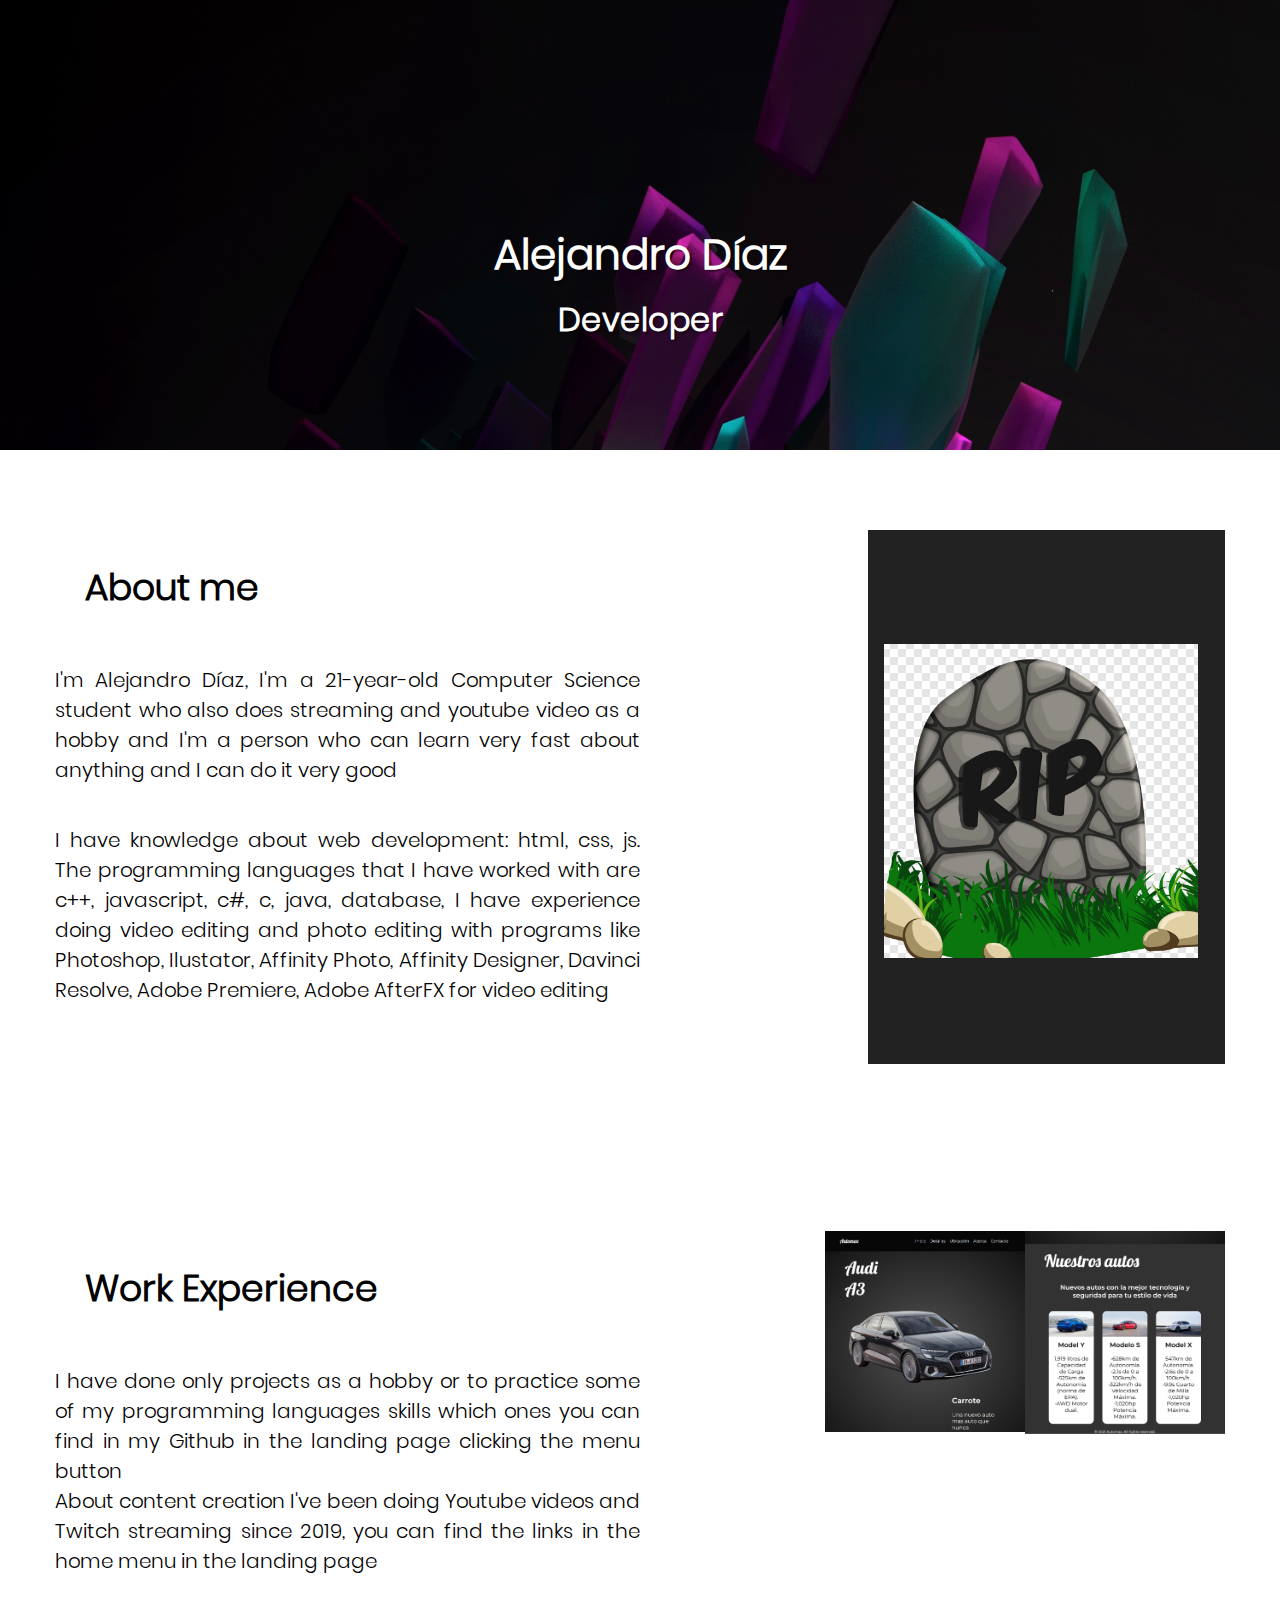
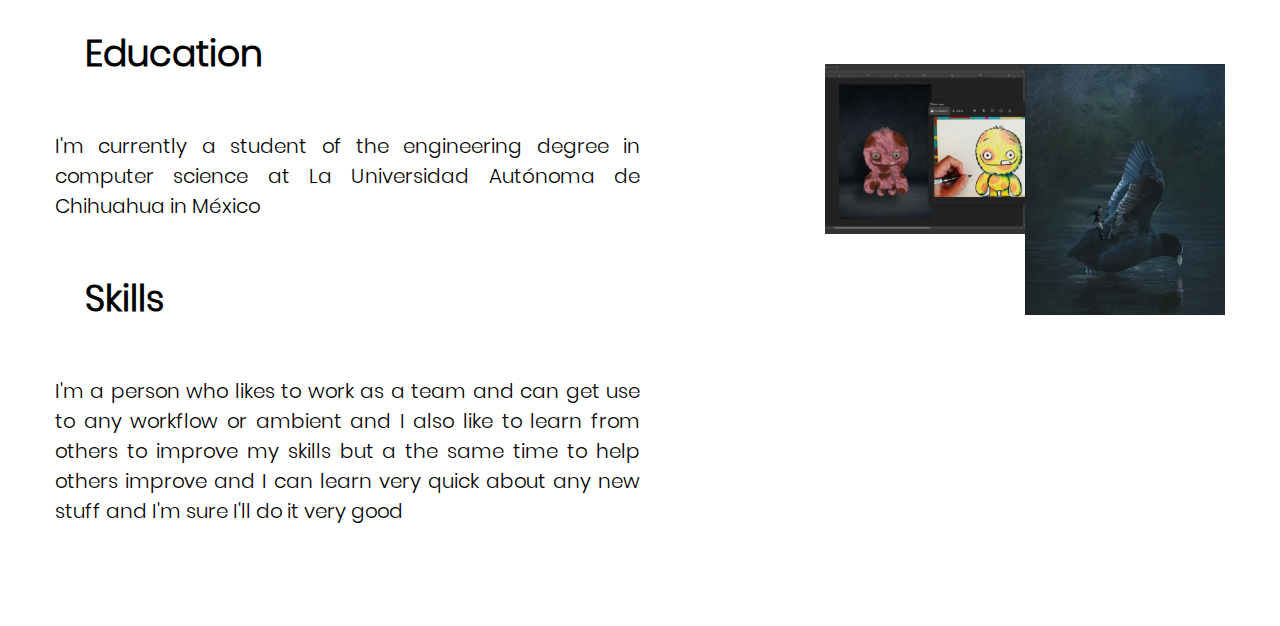
<file: photo.html>
<!DOCTYPE html>
<html lang="en">
<head>
    <meta charset="UTF-8">
    <meta http-equiv="X-UA-Compatible" content="IE=edge">
    <meta name="viewport" content="width=device-width, initial-scale=1.0">
    <link rel="stylesheet" href="style.css">
    <link rel="icon" href="img/webIcon.png" type="image/x-icon">
    <title>AD | Developer</title>
</head>
<body>
    <main>
        <div class="banner">
            <img src="img/banner.JPG" alt="">
            <div class="author">
                <h1>Alejandro Díaz</h1>
                <h3>Developer</h3>
            </div>
        </div>
        <div class="story">
           <div class="story-description">
                <h3>About me</h3>
                <p>
                    I'm Alejandro Díaz, I'm a 21-year-old Computer Science student who also does streaming and youtube video as a hobby and I'm a person who can learn very fast about anything and I can do it very good
                </p>
                <p>
                    I have knowledge about web development: html, css, js. The programming languages that I have worked with are c++, javascript, c#, c, java, database,  I have experience doing video editing and photo editing with programs like Photoshop, Ilustator, Affinity Photo, Affinity Designer, Davinci Resolve, Adobe Premiere, Adobe AfterFX for video editing
                </p>
            </div>
            <div class="profile">
                <img src="img/img5.PNG" alt="profile">
            </div>
        </div>
        <div class="my-work">
            <div class="work-description">
                <h3>Work Experience</h3>
                <p>
                    I have done only projects as a hobby or to practice some of my programming languages skills which ones you can find in my Github in the landing page clicking the menu button
                    <br>
                    About content creation I've been doing Youtube videos and Twitch streaming since 2019, you can find the links in the home menu in the landing page
                </p>
                <h3>Education</h3>
                <p>
                    I'm currently a student of the engineering degree in computer science at La Universidad Autónoma de Chihuahua in México
                </p>
                <h3>Skills</h3>
                <p>
                    I'm a person who likes to work as a team and can get use to any workflow or ambient and I also like to learn from others to improve my skills but a the same time to help others improve and I can learn very quick about any new stuff and I'm sure I'll do it very good
                </p>
            </div>
            <div class="work-gallery">
                <img src="img/img1.PNG" alt="">
                <img src="img/img2.PNG" alt="">
                <img src="img/img3.PNG" alt="">
                <img src="img/img4.PNG" alt="">
            </div>
        </div>
    </main>
</body>
</html>
</file>
<file: style.css>
*,
*::before,
*::after {
	margin: 0;
	padding: 0;
	box-sizing: border-box;
}

@font-face {
	font-family: PopLight;
	src: url(./fonts/Poppins-Light.ttf);
}

@font-face {
	font-family: PopRegular;
	src: url(./fonts/Poppins-Regular.ttf);
}

body {
	font-family: PopLight;
}

.portofolio {
	color: white;
	background: radial-gradient(rgba(43, 55, 96, 1), rgba(11, 16, 35, 1));
}

nav {
	min-height: 10vh;
	width: 90%;
	margin: auto;
	display: flex;
	justify-content: space-between;
	align-items: center;
	padding: 20px 0px;
}

.logo {
	font-size: 20px;
}

.page {
	min-height: 90vh;
	display: grid;
	grid-template-columns: 5% 1fr 1fr 1fr 5%;
}

.hero {
	overflow: hidden;
	height: 500px;
	align-self: center;
	justify-self: center;
	display: flex;
}

.hero img {
	height: 500px;
	transition: transform 0.3s ease-out;
	cursor: pointer;
}

.hero a {
	display: flex;
}

.model-right {
	transform: translate(0%, 10%);
}

.hero:hover .model-right {
	transform: translate(0%, 0%);
}

.model-left {
	transform: translate(0%, -10%);
}

.hero:hover .model-left {
	transform: translate(0%, 0%);
}

.details {
	grid-column: 2/3;
	align-self: end;
}

.details h1 {
	font-size: 64px;
	font-family: PopRegular;
}

.details h2 {
	font-size: 42px;
	padding: 20px 0px;
}

.details p {
	font-size: 24px;
	padding: 20px 0px 50px 0px;
}

@keyframes dot {
	0% {
		transform: scale(2);
	}
	100% {
		transform: scale(4);
	}
}

.banner {
	height: 50vh;
	width: 100%;
	position: relative;
}

.banner img {
	width: 100%;
	height: 100%;
	object-fit: cover;
	object-position: top;
}

.author {
	position: absolute;
	top: 70%;
	left: 50%;
	transform: translate(-50%, -70%);
	color: white;
	text-shadow: 2px 2px 2px rgba(0, 0, 0, 0.5);
	text-align: center;
}

.author h1 {
	font-size: 42px;
}

.author h3 {
	padding: 10px 0px;
	font-size: 32px;
}

.story,
.my-work {
	display: flex;
	justify-content: space-between;
	width: 130vh;
	margin: auto;
	padding: 80px 0px;
}

.story-description,
.work-description {
	width: 50%;
	text-align: justify;
}

.story-description h3,
.work-description h3 {
	font-size: 36px;
	padding: 30px;
}

.story-description p,
.work-description p {
	padding: 20px 0px;
	font-size: 20px;
}

.work-gallery {
	display: grid;
	grid-template-columns: repeat(2, 200px);
}

.work-gallery img {
	width: 100%;
	object-fit: cover;
}

@media (max-width: 1024px) {
	.page {
		grid-template-columns: 5% 1fr 5%;
		grid-template-rows: 2fr 1fr;
		align-items: center;
	}
	.hero {
		grid-column: 2/3;
		height: auto;
	}
	.hero img {
		height: 500px;
	}
	.details {
		grid-row: 2/3;
		grid-column: 2/3;
		text-align: center;
	}
	.details h1 {
		font-size: 48px;
	}
	.details h2 {
		font-size: 38px;
	}
	.story,
	.my-work {
		flex-direction: column;
	}
	.story-description,
	.work-description {
		width: 100%;
	}
	.work-gallery {
		display: grid;
		grid-template-columns: repeat(auto-fit, minmax(250px, 1fr));
	}
	.profile {
		padding-top: 30px;
		text-align: center;
	}
}

@media (max-width: 768px) {
	.hero img {
		height: 300px;
	}
	.details h1 {
		font-size: 38px;
	}
	.details h2 {
		font-size: 28px;
	}
}

.nav-open {
	position: absolute;
	top: 0px;
	left: 0px;
	width: 100%;
	height: 50vh;
	background: white;
	z-index: 1;
	color: black;
	display: grid;
	grid-template-columns: 5% 1fr 1fr 5%;
	justify-items: center;
	align-items: center;
	text-align: center;
	transform: translateY(-100%);
}

.contact {
	grid-column: 2/3;
}

.nav-open h3 {
	font-size: 28px;
	padding-bottom: 40px;
}

.nav-open p {
	font-size: 18px;
}

.social-links img {
	padding: 0px 20px;
}

.logo,
.menu {
	z-index: 2;
}

.menu {
	cursor: pointer;
}
</file>
